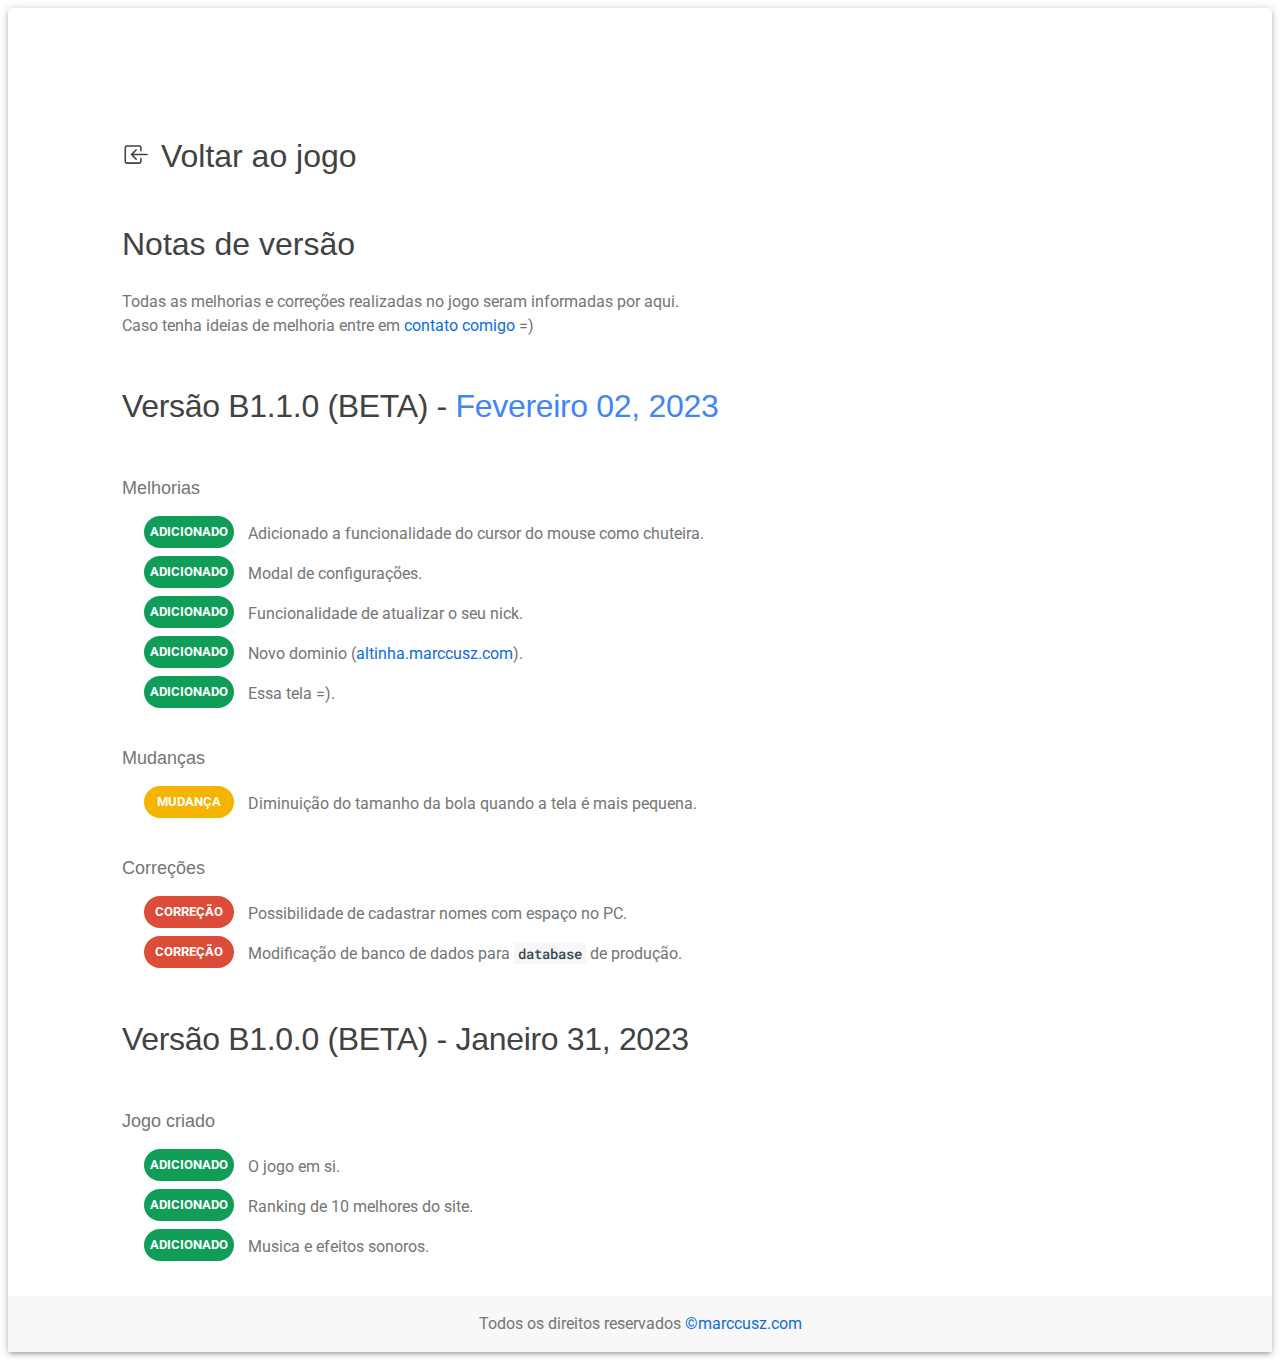
<file: src/release-notes.html>
<html>
    <head>
        <meta charset="utf-8" />
        <meta name="viewport" content="width=device-width, user-scalable=no" />

        <!-- <link rel="stylesheet" href="release-notes.css"> -->
        <link rel="stylesheet" href="release-notes.min.css">

        <link rel="stylesheet" href="https://fonts.googleapis.com/css?family=Google+Sans:400|Roboto:400,400italic,500,500italic,700,700italic|Roboto+Mono:400,500,700|Material+Icons">

        <link rel="apple-touch-icon" sizes="180x180" href="assets/favicon-releasenotes/apple-touch-icon.png">
        <link rel="icon" type="image/png" sizes="32x32" href="assets/favicon-releasenotes/favicon-32x32.png">
        <link rel="icon" type="image/png" sizes="16x16" href="assets/favicon-releasenotes/favicon-16x16.png">

        <title>Notas de versões</title>
    </head>
    <body>
        <div class="changelog">
            <a href="index.html">
                <h1 id="release-notes" class="page-title">
                    <svg xmlns="http://www.w3.org/2000/svg" width="30" height="25" fill="currentColor" class="bi bi-box-arrow-in-left" viewBox="0 0 16 16">
                        <path fill-rule="evenodd" d="M10 3.5a.5.5 0 0 0-.5-.5h-8a.5.5 0 0 0-.5.5v9a.5.5 0 0 0 .5.5h8a.5.5 0 0 0 .5-.5v-2a.5.5 0 0 1 1 0v2A1.5 1.5 0 0 1 9.5 14h-8A1.5 1.5 0 0 1 0 12.5v-9A1.5 1.5 0 0 1 1.5 2h8A1.5 1.5 0 0 1 11 3.5v2a.5.5 0 0 1-1 0v-2z"/>
                        <path fill-rule="evenodd" d="M4.146 8.354a.5.5 0 0 1 0-.708l3-3a.5.5 0 1 1 .708.708L5.707 7.5H14.5a.5.5 0 0 1 0 1H5.707l2.147 2.146a.5.5 0 0 1-.708.708l-3-3z"/>
                    </svg>
                    Voltar ao jogo
                </h1>
            </a>

            <h1 id="release-notes" class="page-title">Notas de versão</h1>

            <p>
                Todas as melhorias e correções realizadas no jogo seram informadas por aqui.
                <br>
                Caso tenha ideias de melhoria entre em <a href="https://marccusz.com" target="_blank">contato comigo</a> =) 
            </p>

            <h2 id="b1.1.0"> Versão B1.1.0 (BETA) - <span class="date">Fevereiro 02, 2023<span></h2>
            
            <h3 id="melhorias">Melhorias</h3>
                <ul>
                    <li>
                        <span class="badge badge-added">ADICIONADO</span>
                        Adicionado a funcionalidade do cursor do mouse como chuteira.
                    </li>
                    <li>
                        <span class="badge badge-added">ADICIONADO</span>
                        Modal de configurações.
                    </li>
                    <li>
                        <span class="badge badge-added">ADICIONADO</span>
                        Funcionalidade de atualizar o seu nick.
                    </li>
                    <li>
                        <span class="badge badge-added">ADICIONADO</span>
                        Novo dominio (<a href="https://altinha.marccusz.com" target="_blank">altinha.marccusz.com</a>).
                    </li>
                    <li>
                        <span class="badge badge-added">ADICIONADO</span>
                        Essa tela =).
                    </li>
                </ul>

                <h3 id="analytics">Mudanças</h3>

                <ul>
                    <li>
                        <span class="badge badge-changed">MUDANÇA</span>
                        Diminuição do tamanho da bola quando a tela é mais pequena.
                    </li>
                </ul>

                <h3 id="analytics">Correções</h3>

                <ul>
                    <li>
                        <span class="badge badge-fixed">CORREÇÃO</span> 
                        Possibilidade de cadastrar nomes com espaço no PC.
                    </li>
                    <li>
                        <span class="badge badge-fixed">CORREÇÃO</span>
                        Modificação de banco de dados para <code>database</code> de produção.
                    </li>
                </ul>

                <h2 id="b1.0.0"> Versão B1.0.0 (BETA) - Janeiro 31, 2023</h2>

                    <h3 id="melhorias">Jogo criado</h3>
                    <ul>
                        <li>
                            <span class="badge badge-added">ADICIONADO</span>
                            O jogo em si.
                        </li>
                        <li>
                            <span class="badge badge-added">ADICIONADO</span>
                            Ranking de 10 melhores do site.
                        </li>
                        <li>
                            <span class="badge badge-added">ADICIONADO</span>
                            Musica e efeitos sonoros.
                        </li>
                    </ul>
                    <div class="footer">Todos os direitos reservados <a href="https://marccusz.com" target="_blank">&copymarccusz.com</a></div>
            </div>
        </body>
    </html>
</file>
<file: src/release-notes.css>
html {
    font: 400 16px/24px Roboto,sans-serif;
 }
 
 .changelog {
     background-color: #fff;
     border-radius: 4px;
     box-shadow: 0 1px 8px 0 rgba(0,0,0,.2), 0 3px 4px 0 rgba(0,0,0,.14), 0 3px 3px -2px rgba(0,0,0,.12);
     color: #757575;
     padding: 80px 114px;
     position: relative;
     z-index: 1;
 }
 
 .changelog page-title {
     margin-top: 0;
 }
 
 .changelog h1 {
     color: #424242;
     font-size: 32px;
     font-weight: 300;
     line-height: 40px;
     margin-bottom: 26px;
 }
 
 .changelog h2 {
     border-color: #CFD8DC;
     color: #424242;
     font-size: 32px;
     font-weight: 300;
     line-height: 40px;
     margin-bottom: 26px;
     padding-bottom: 15px;
 }
 
 .badge {
     position: relative;
     top: -3px;
     border-radius: 16px;
     display: inline-block;
     width: 90px;
     height: 32px;
     line-height: 32px;
     margin-right: 10px;
     text-transform: uppercase;
     font-size: 13px;
     font-weight: 700;
     text-align: center;
 }
 
 .quote {
   color: #4285F4;
 }
 
 .regress {
   color: #dd4b39;
 }
 
 .badge-fixed {
     background-color: #dd4b39;
     color: #fff;
 }
 
 .badge-added {
     background-color: #0F9D58;
     color: #fff;
 }
 
 .badge-changed {
     background-color: #F4B400;
     color: #fff;
 }
 
 h1, h2, h3 {
     overflow: hidden;
     padding: 0;
     text-overflow: ellipsis;
 }
 
 h1 {
     font: 400 32px/40px Google Sans,sans-serif;
     letter-spacing: 0;
     margin: 48px 0 24px;
 }
 
 h2 {
     border-bottom: 0;
     font: 400 22px/30px Google Sans,sans-serif;
     margin: 48px 0 24px;
     padding-bottom: 0;
     letter-spacing: -.01em;
 }
 
 h2 .date {
   color: #4285F4;
 }
 
 h3 {
       font: 400 18px/30px Google Sans,sans-serif;
       margin: 32px 0 16px;
 }
 
 p {
     margin: 16px 0;
     padding: 0;
 }
 
 code, pre, .pre-style {
     background: #f7f7f7;
     color: #37474f;
     font: 400 100%/1 Roboto Mono,monospace;
     padding: 1px 4px;
     font: 500 90%/1 Roboto Mono,monospace;
     word-break: break-word;
 }
 
 ul {
     display: block;
     list-style: disc outside;
     -webkit-margin-before: 1em;
     -webkit-margin-after: 1em;
     -webkit-margin-start: 0px;
     -webkit-margin-end: 0px;
     -webkit-padding-start: 40px;
     margin: 0;
     padding-left: 0;
 }
 
 li {
     list-style-type: none;
     margin: 8px 0 8px 22px;
     padding: 0;
 }
 
 :link, :visited {
     color: #0d6ddb;
     outline: 0;
     text-decoration: none;
 }

 a {
    cursor: pointer;
    color: #0d6ddb;
 }

 .footer {
    position: absolute;
    right: 0;
    bottom: 0;
    left: 0;
    padding: 1rem;
    background-color: #f7f7f7da;
    text-align: center;
  }
</file>
<file: src/release-notes.min.css>
.badge,.changelog{position:relative}h1,h2{margin:48px 0 24px}.badge,.footer{text-align:center}html{font:400 16px/24px Roboto,sans-serif}.changelog h1,.changelog h2{color:#424242;font-size:32px;font-weight:300;line-height:40px;margin-bottom:26px}.changelog{background-color:#fff;border-radius:4px;box-shadow:0 1px 8px 0 rgba(0,0,0,.2),0 3px 4px 0 rgba(0,0,0,.14),0 3px 3px -2px rgba(0,0,0,.12);color:#757575;padding:80px 114px;z-index:1}.changelog page-title{margin-top:0}.changelog h2{border-color:#cfd8dc;padding-bottom:15px}.badge{top:-3px;border-radius:16px;display:inline-block;width:90px;height:32px;line-height:32px;margin-right:10px;text-transform:uppercase;font-size:13px;font-weight:700}.quote,h2 .date{color:#4285f4}.regress{color:#dd4b39}.badge-fixed{background-color:#dd4b39;color:#fff}.badge-added{background-color:#0f9d58;color:#fff}.badge-changed{background-color:#f4b400;color:#fff}h1,h2,h3{overflow:hidden;padding:0;text-overflow:ellipsis}h1{font:400 32px/40px Google Sans,sans-serif;letter-spacing:0}h2{border-bottom:0;font:400 22px/30px Google Sans,sans-serif;padding-bottom:0;letter-spacing:-.01em}h3{font:400 18px/30px Google Sans,sans-serif;margin:32px 0 16px}p{margin:16px 0;padding:0}.pre-style,code,pre{background:#f7f7f7;color:#37474f;font:500 90%/1 Roboto Mono,monospace;padding:1px 4px;word-break:break-word}ul{display:block;list-style:disc;-webkit-margin-before:1em;-webkit-margin-after:1em;-webkit-margin-start:0px;-webkit-margin-end:0;-webkit-padding-start:40px;margin:0;padding-left:0}li{list-style-type:none;margin:8px 0 8px 22px;padding:0}:link,:visited{color:#0d6ddb;outline:0;text-decoration:none}a{cursor:pointer;color:#0d6ddb}.footer{position:absolute;right:0;bottom:0;left:0;padding:1rem;background-color:#f7f7f7da}
</file>
